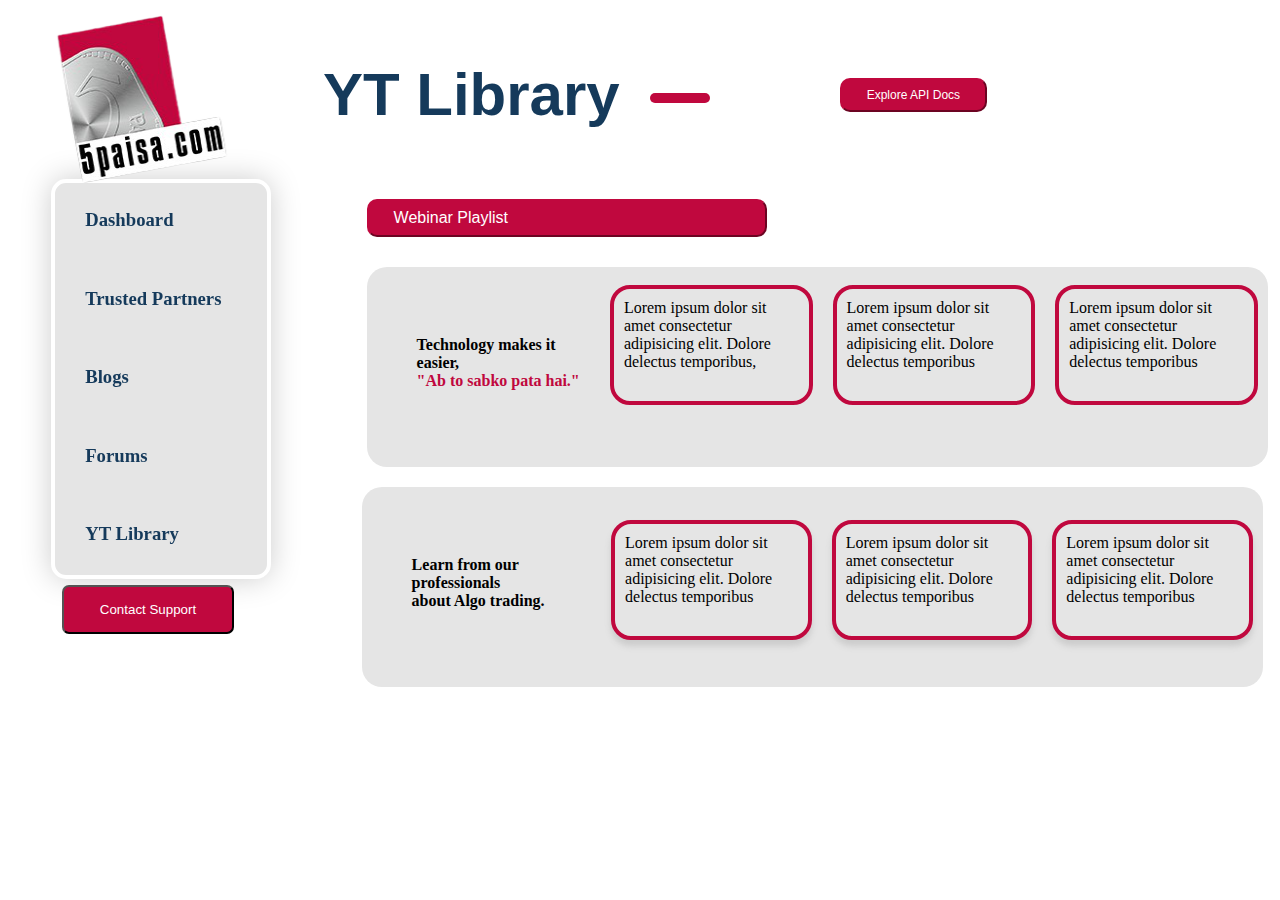
<file: yt/index.html>
<!DOCTYPE html>
<html lang="en">

<head>
    <meta charset="UTF-8">
    <meta http-equiv="X-UA-Compatible" content="IE=edge">
    <meta name="viewport" content="width=device-width, initial-scale=1.0">
    <title>YT page</title>

    <link rel="stylesheet" href="style.css">
    <link rel="stylesheet" href="responsive.css">
    <!-- <link rel="stylesheet" href="../responsive2.css"> -->
</head>

<body>
    <img src="../5paisa.png" alt="" class="paisa">

    <div class="part1">
        <h2>YT Library</h2>
        <div class="part1-dash"></div>
        <button class="part1button">Explore API Docs</button>
    </div>

    <!-- <div class="part31"> -->
        <div class="left">
            <div class="part3">
                <a href="../index.html">
                    <h3>Dashboard</h3>
                </a>
                <a href="../partner/partner.html">
                    <h3>Trusted Partners</h3>
                </a>
                <a href="#">
                    <h3>Blogs</h3>
                </a>
                <a href="#">
                    <h3>Forums</h3>
                </a>
                <a href="index.html">
                    <h3>YT Library</h3>
                </a>
                <!-- </div> -->
            </div>
        <button class="contact">Contact Support</button>

        </div>

        <div class="mobilepart3">
            <a href="../index.html">
                <h3>Dashboard</h3>
            </a>
            <a href="../partner/partner.html">
                <h3>Trusted Partners</h3>
            </a>
            <a href="#">
                <h3>Blogs</h3>
            </a>
            <a href="#">
                <h3>Forums</h3>
            </a>
            <a href="index.html">
                <h3>YT Library</h3>
            </a>
            <!-- </div> -->
        </div>
    


    <div class="part2">

        <div class="part2sec1">
            <button class="part22button">Webinar Playlist </button>


            <!-- <div class="part2content">
                <div class="part2-a">
                    <img src="part2.png" alt=""> -->
            <!-- <p>One stop for all your algo-trading requirements</p> -->
            <!-- </div>
                <div class="part2-a">
                    <img src="part2.png" alt="">
                    <p>Get subscription and services at a discounted prices</p>
                </div>
                <div class="part2-a">
                    <img src="part2.png" alt="">
                    <p>Learn how to transit from manual to completely automated trading journey</p>
                </div>
                <div class="part2-a">
                    <img src="part2.png" alt="">
                    <p>Unlimited access to forum,blogs and lot more..</p>
                </div>
            </div> -->
        </div>

        <div class="part2sec2">
            <div class="part2content">
                <div class="part2-a-para">
                    <p><b>Technology makes it easier,</b> <br><span id="seprate"><b>"Ab to sabko pata hai."</b></span>
                    </p>
                </div>
                <!-- <div class="part2-a">
                    
                </div> -->
                <div class="part2-a">
                    Lorem ipsum dolor sit amet consectetur adipisicing elit. Dolore delectus temporibus,
                </div>
                <div class="part2-a">
                    Lorem ipsum dolor sit amet consectetur adipisicing elit. Dolore delectus temporibus
                </div>
                <div class="part2-a">
                    Lorem ipsum dolor sit amet consectetur adipisicing elit. Dolore delectus temporibus
                </div>
            </div>
        </div>

        <div class="part3sec2">
            <div class="part3content">
                <div class="part3-a-para">
                    <p><b>Learn from our professionals <br> about Algo trading.</b></p>
                </div>
                <!-- <div class="part2-a">
                    
                </div> -->
                <div class="part3-a">
                    Lorem ipsum dolor sit amet consectetur adipisicing elit. Dolore delectus temporibus
                </div>
                <div class="part3-a">
                    Lorem ipsum dolor sit amet consectetur adipisicing elit. Dolore delectus temporibus
                </div>
                <div class="part3-a">
                    Lorem ipsum dolor sit amet consectetur adipisicing elit. Dolore delectus temporibus
                </div>
            </div>
        </div>

        <div class="part2sec3">
            <!-- <div class="part2sec3head">

        </div> -->
            <!-- <div class="bind">
            <div class="line"></div>
            <h2>Frequently Asked Questions</h2>
            <div class="line"></div>
        </div>
            <div class="part2sec3a">

                <div class="first">
                <div class="show" id="khul">
                    <h3>What is lorem ipsum?</h3>
                    <h4>+</h3>
                </div>
                <div class="hide" id="ja">
                <h3>Lorem ipsum dolor sit amet consectetur, adipisicing elit. Officiis, nihil.</h3>
            </div>
        </div>

            <div class="first">
                <div class="show">
                    <h3>What is lorem ipsum?</h3>
                    <h4>+</h3>
                </div>
                <div class="hide">
                <h3>Lorem ipsum dolor sit amet consectetur, adipisicing elit. Officiis, nihil.</h3>
            </div>
                </div>
                    </div>

            <div class="part2sec3a">
            <div class="first">
                <div class="show">
                    <h3>What is lorem ipsum?</h3>
                    <h4>+</h4>
                </div>
                <div class="hide">
                <h3>Lorem ipsum dolor sit amet consectetur, adipisicing elit. Officiis, nihil.</h3>
            </div>
            </div>

            <div class="first">
                <div class="show">
                    <h3>What is lorem ipsum?</h3>
                    <h4>+</h4>
                </div>
                <div class="hide">
                <h3>Lorem ipsum dolor sit amet consectetur, adipisicing elit. Officiis, nihil.</h3>
            </div>
            </div>
            </div>

            <div class="part2sec3a">
            <div class="first">
                <div class="show">
                    <h3>What is lorem ipsum?</h3>
                    <h4>+</h4>
                </div>
                <div class="hide">
                <h3>Lorem ipsum dolor sit amet consectetur, adipisicing elit. Officiis, nihil.</h3>
            </div>
            </div>

            <div class="first">
                <div class="show">
                    <h3>What is lorem ipsum?</h3>
                    <h4>+</h4>
                </div>
                <div class="hide">
                <h3>Lorem ipsum dolor sit amet consectetur, adipisicing elit. Officiis, nihil.</h3>
            </div>
            </div>
            </div>
        </div> -->

            <!-- <div class="part2sec4">
            <div class="part2sec4content">
                <h1>Testimonials</h1>
                <p>Lorem ipsum dolor, sit amet consectetur adipisicing elit. Reprehenderit numquam corporis provident
                    facere rerum alias eligendi, nihil esse non vero.</p>
            </div>

            <div class="person">
                <div class="circle"></div>

                <div class="square"></div>
            </div>
            <div class="person">
                <div class="circle"></div>

                <div class="square"></div>
                <!-- <div class="circle"></div> -->
            <!-- </div>
            <div class="person">
                <div class="circle"></div>

                <div class="square"></div>
                <!-- <div class="circle"></div> -->
            <!-- </div>
            <div class="person">
                <div class="circle"></div>
                <div class="square"></div>
            </div> -->




        </div>






    </div>

    



    <script src="index.js"></script>


</body>

</html>
</file>
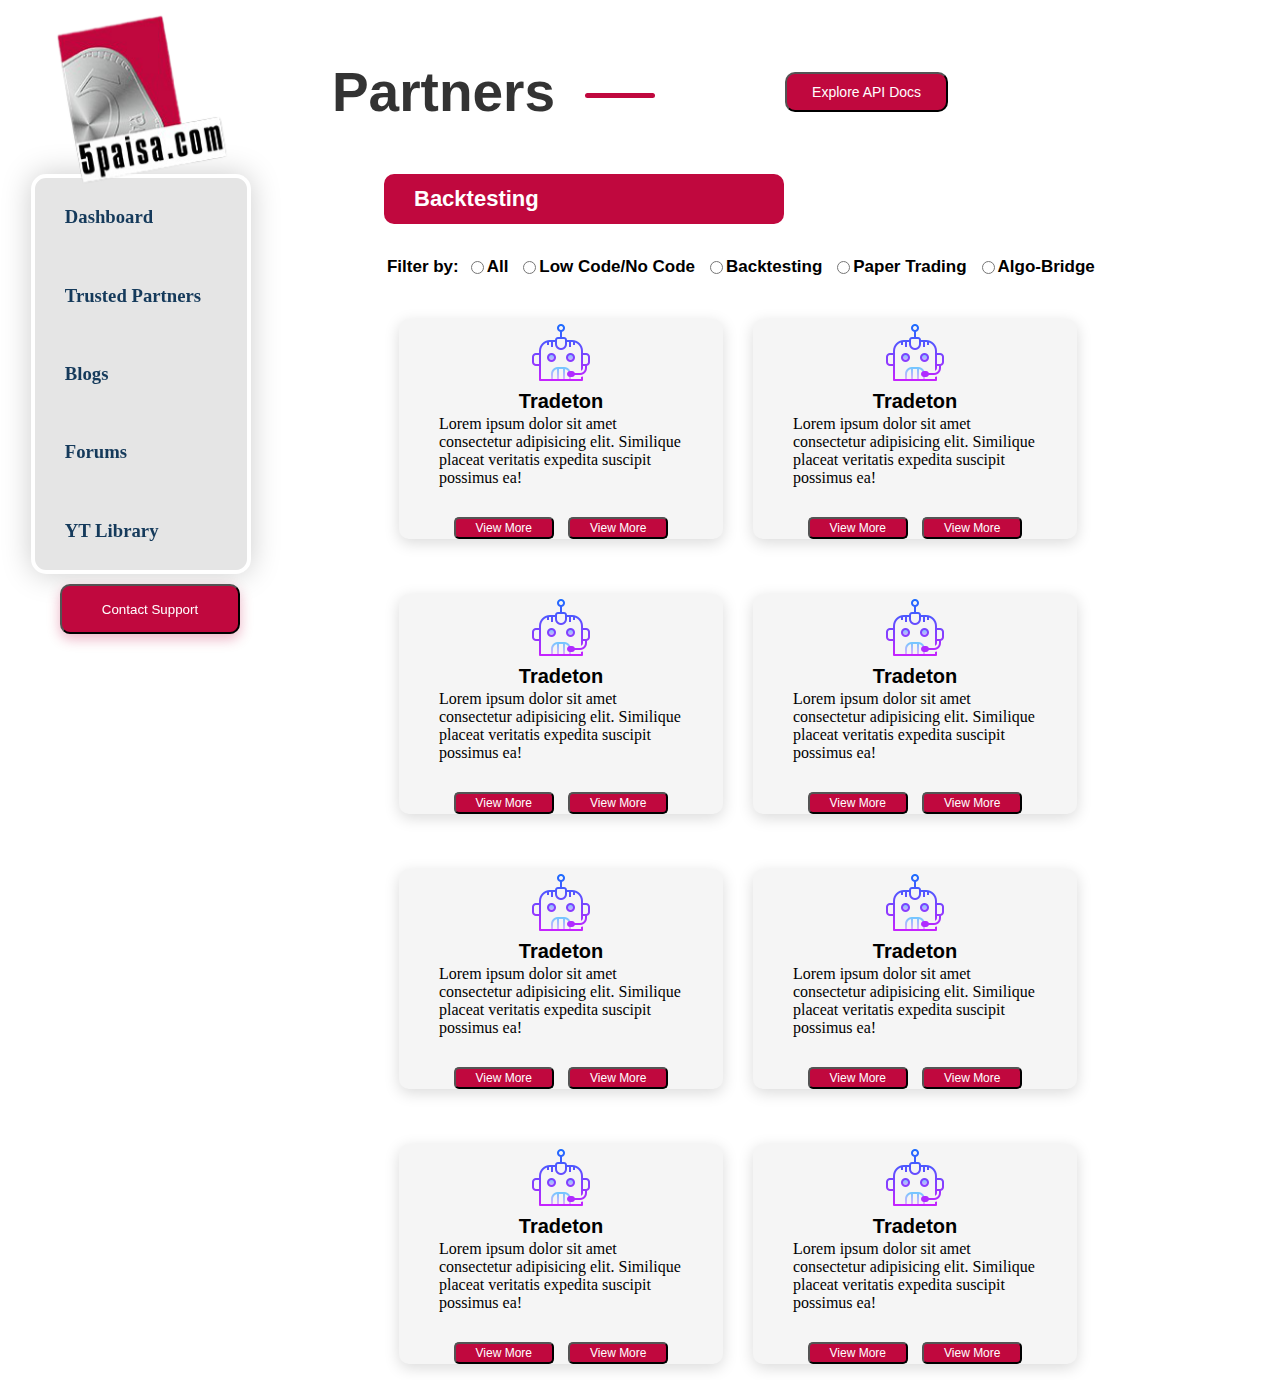
<file: partner/partner.html>
<!DOCTYPE html>
<html lang="en">

<head>
    <meta charset="UTF-8">
    <meta http-equiv="X-UA-Compatible" content="IE=edge">
    <meta name="viewport" content="width=device-width, initial-scale=1.0">
    <title>Partner</title>
    <link rel="stylesheet" href="partners.css">
</head>

<body>
    <img src="5paisa.png" alt="" class="paisa">
    <div class="pop" id="pop1">
        <div class="popmessage">

            <p class="close" id="close1">x</p> 

            <div class="poppartion">

                <div class="popcontent">

                    <div class="pophead">
                        <img src="../part2.png" alt="">
                        <div class="mainhead">
                            <h1>Tradeton</h1>
                            <p>It is a Low Code , No-Code Platform.</p>
                        </div>
                    </div>

                    <div class="popmaterial">
                        Lorem ipsum dolor sit amet consectetur adipisicing elit. Perferendis nihil, nulla omnis
                        voluptates
                        tempora expedita fugit, quibusdam obcaecati totam quis dicta quia, iste architecto nam delectus
                        eveniet
                        odio unde est illum eos adipisci. Ex deserunt reiciendis error earum distinctio fugiat sapiente
                        eligendi
                        in? Explicabo, quae? Lorem ipsum dolor sit amet consectetur adipisicing elit. Voluptatum esse
                        vitae ad quaerat. Architecto doloremque, dolores ratione rerum iusto harum, alias est
                        voluptatibus quia <span class="hide">  corrupti earum suscipit cupiditate vel dolor commodi, doloribus dignissimos
                        illum iste! Ex odio numquam veritatis nam suscipit cum deserunt nostrum quidem sed sint vel nisi
                        omnis aliquam, </span>
                    </div>
                </div>

                <div class="popline"></div>

                <div class="popproduct">
                    <div class="popproductelement">
                        <div class="amount">
                            <h1>PRODUCT - 1</h1>
                            <p>Rs 1000/-</p>
                        </div>
                        <img src="../part2.png" alt="">
                    </div>
                    <div class="popproductelement">
                        <div class="amount">
                            <h1>PRODUCT - 1</h1>
                            <p>Rs 1000/-</p>
                        </div>
                        <img src="../part2.png" alt="">

                    </div>
                    <div class="popproductelement">
                        <div class="amount">
                            <h1>PRODUCT - 1</h1>
                            <p>Rs 1000/-</p>
                        </div>
                        <img src="../part2.png" alt="">

                    </div>
                    <div class="popproductelement">
                        <div class="amount">
                            <h1>PRODUCT - 1</h1>
                            <p>Rs 1000/-</p>
                        </div>
                        <img src="../part2.png" alt="">

                    </div>
                </div>
            </div>


        </div>
        <!-- <h1>rohit</h1> -->
    </div>

    <div class="part1">
        <h2>Partners</h2>
        <div class="part1-dash"></div>
        <button class="part1button">Explore API Docs</button>
    </div>

    <div class="mobilepart3">
        <a href="../index.html">
            <h3>Home</h3>
        </a>
        <a href="partner.html">
            <h3>Trusted Partners</h3>
        </a>
        <a href="#">
            <h3>Blogs</h3>
        </a>
        <a href="#">
            <h3>Forums</h3>
        </a>
        <a href="../yt/index.html">
            <h3>YT Library</h3>
        </a>
        <!-- </div> -->
    </div>



    <div class="container">
        <div class="part11">
            <h2>Backtesting</h2>
        </div>
        <div class="part22">
            <p>Filter by:</p>
            <div class="same">
                <input type="radio">
                <p>All</p>
            </div>
            <div class="same">
                <input type="radio">
                <p>Low Code/No Code</p>
            </div>
            <div class="same">
                <input type="radio">
                <p>Backtesting</p>
            </div>
            <div class="same">
                <input type="radio">
                <p>Paper Trading</p>
            </div>
            <div class="same">
                <input type="radio">
                <p>Algo-Bridge</p>
            </div>

        </div>


        <div class="part33box">

            <div class="part33">
                <img src="../part2.png" alt="">
                <h2>Tradeton</h2>
                <p>Lorem ipsum dolor sit amet consectetur adipisicing elit. Similique placeat veritatis expedita
                    suscipit
                    possimus ea!</p>
                <div class="part33button">
                    <button class="activebut">View More</button>
                    <button class="activebut">View More</button>
                </div>
            </div>

            <div class="part33">
                <img src="../part2.png" alt="">
                <h2>Tradeton</h2>
                <p>Lorem ipsum dolor sit amet consectetur adipisicing elit. Similique placeat veritatis expedita
                    suscipit
                    possimus ea!</p>
                <div class="part33button">
                    <button class="activebut">View More</button>
                    <button class="activebut">View More</button>
                </div>
            </div>

        </div>

        <div class="part33box">

            <div class="part33">
                <img src="../part2.png" alt="">
                <h2>Tradeton</h2>
                <p>Lorem ipsum dolor sit amet consectetur adipisicing elit. Similique placeat veritatis expedita
                    suscipit
                    possimus ea!</p>
                <div class="part33button">
                    <button class="activebut">View More</button>
                    <button class="activebut">View More</button>
                </div>
            </div>

            <div class="part33">
                <img src="../part2.png" alt="">
                <h2>Tradeton</h2>
                <p>Lorem ipsum dolor sit amet consectetur adipisicing elit. Similique placeat veritatis expedita
                    suscipit
                    possimus ea!</p>
                <div class="part33button">
                    <button class="activebut">View More</button>
                    <button class="activebut">View More</button>
                </div>
            </div>

        </div>

        <div class="part33box">

            <div class="part33">
                <img src="../part2.png" alt="">
                <h2>Tradeton</h2>
                <p>Lorem ipsum dolor sit amet consectetur adipisicing elit. Similique placeat veritatis expedita
                    suscipit
                    possimus ea!</p>
                <div class="part33button">
                    <button class="activebut">View More</button>
                    <button class="activebut">View More</button>
                </div>
            </div>

            <div class="part33">
                <img src="../part2.png" alt="">
                <h2>Tradeton</h2>
                <p>Lorem ipsum dolor sit amet consectetur adipisicing elit. Similique placeat veritatis expedita
                    suscipit
                    possimus ea!</p>
                <div class="part33button">
                    <button class="activebut">View More</button>
                    <button class="activebut">View More</button>
                </div>
            </div>

        </div>

        <div class="part33box">

            <div class="part33">
                <img src="../part2.png" alt="">
                <h2>Tradeton</h2>
                <p>Lorem ipsum dolor sit amet consectetur adipisicing elit. Similique placeat veritatis expedita
                    suscipit
                    possimus ea!</p>
                <div class="part33button">
                    <button class="activebut">View More</button>
                    <button class="activebut">View More</button>
                </div>
            </div>

            <div class="part33">
                <img src="../part2.png" alt="">
                <h2>Tradeton</h2>
                <p>Lorem ipsum dolor sit amet consectetur adipisicing elit. Similique placeat veritatis expedita
                    suscipit
                    possimus ea!</p>
                <div class="part33button">
                    <button class="activebut">View More</button>
                    <button class="activebut">View More</button>
                </div>
            </div>

        </div>


    </div>

    <div class="left">
        <div class="part3">
            <a href="../index.html">
                <h3>Dashboard</h3>
            </a>
            <a href="partner.html">
                <h3>Trusted Partners</h3>
            </a>
            <a href="#">
                <h3>Blogs</h3>
            </a>
            <a href="#">
                <h3>Forums</h3>
            </a>
            <a href="../yt/index.html">
                <h3>YT Library</h3>
            </a>
            <!-- </div> -->
        </div>
       
        <button class="contact">Contact Support</button>
    
    </div>

    <script>
        // alert("rout");
        var active = document.querySelectorAll(".activebut");
        for(let i=0;i<active.length;i++){
            active[i].addEventListener("click" , function(){
               
                document.getElementById("pop1").style.display = "flex";
            })
        }

        var close1 = document.getElementById("close1");
        close1.addEventListener("click" , function(){
            document.getElementById("pop1").style.display = "none";
        })
    </script>

</body>

</html>
</file>
<file: yt/style.css>
*{
    margin: 0;
    padding: 0;
    box-sizing: border-box;
}
.mobilepart3{
    display: none;
}
.top{
    position: fixed;

}
button{
    cursor: pointer;
}

.part1{
    display: flex;
    justify-content: center;
    align-items: center;
    margin-top: 60px;
    /* height: 20vh; */
    /* background-color: blue; */
    
}

.part1 h2{
    font-size: 60px;
    font-family: 'Franklin Gothic Medium', 'Arial Narrow', Arial, sans-serif;
    color: #153a5b;
    margin:0px 30px;

}

.part1-dash{
    width: 60px;
    height: 10px;
    border-radius: 5px;
    background-color: #c0083e;
    margin-top: 7px;
    
}

.part1button{
    background-color: #c0083e;
    padding: 8px 25px 8px 25px;
    outline: none;
    border-radius: 10px;
    color: white;
    font-size: 12px;
    border-color: #c0083e;
    margin-left: 130px;
}
.part22button{
    background-color: #c0083e
    ;
    padding: 8px 25px 8px 25px;
    outline: none;
    border-color: #c0083e;
    border-radius: 10px;
    color: white;
    font-size: 16px;
    text-align:left;
    margin-left: 15px;
    width: 400px;
}

/* -------------------------------------------- */

.part2head{
    font-family: 'Gill Sans', 'Gill Sans MT', Calibri, 'Trebuchet MS', sans-serif;
    color:#153a5b ;
    padding: 18px 0px 18px 40px;
    


}

.part2{
    display: flex;
    flex-direction: column;
    justify-content: space-around;
    /* align-items: center; */
    width: 78%;
    float: right;
    padding: 70px;
    /* background-color: red; */
}
.part2content{
    display: flex;
    justify-content: space-around;
    align-items: center;
    /* margin-top: 10px; */
    column-gap: 20px;
    height: 100%;
    width: 100%;
    padding:10px;
    
}
.part2-a-para{
    padding-left: 40px;
}
.part3content{
    display: flex;
    justify-content: space-around;
    align-items: center;
    /* margin-top: 10px; */
    column-gap: 20px;
    height: 100%;
    width: 100%;
    padding:10px;
    
}
.part3-a-para{
    padding-left: 40px;
}


.part2-a{
    background-color: #e5e5e5;
    border:4px solid;
    border-color: #c0083e;
    border-radius: 20px;
    width: 215px;
    height: 120px;
    margin-top: -45px;
    padding: 10px;
    /* font-size: 20px; */
    /* box-shadow: 0px 6px 6px #CCCCCC; */
}
#seprate{
    color: #c0083e;
}
.part2-a img{
    padding: 10px;
    width: 100px;
}
.part3-a{
    /* font-size: 20px; */
    display: flex;
    flex-direction: column;
    align-items: center;
    margin-top: -40px;
    background-color: #e5e5e5;
    border:solid 4px;
    border-color: #c0083e;
    border-radius: 20px;
    width: 220px; 
    height: 120px; 
    margin-top: -15px;
    padding: 10px;
    
    box-shadow: 0px 6px 6px #CCCCCC;
}
.part3-a img{
    padding: 10px;
    width: 100px;
}
 .part2-a p{
    padding: 0px 20px 1px 20px;
    text-align: center;
    color: #153a5b;
} 


/* ---------------------------------------- */

.part3{
    width: 220px;
    height: 400px;
    border: 4px solid white;
    border-radius: 15px;
    box-shadow: 0px 0px 30px #CCCCCC;
    display: flex;
    flex-direction: column;
    align-items: center;
    align-items: flex-start;
    margin: auto;
    background-color: #e5e5e5;
    margin-top: 50px;
    position: fixed;
    left: 4%;
}


.part3 a{
    text-decoration: none;
    margin: auto 30px;
    color: #153a5b;
    

    align-items: flex-start; 

     text-align: center; 
   


    
}
.part3 a:after{
    background: none repeat scroll 0 0 transparent;
    bottom: 0;
    content: "";
    display: block;
    height: 3.6px;
    left: 50%;
    position: relative;
    background: #153a5b;
    transition: width 0.3s ease 0s, left 0.3s ease 0s;
    width: 0;

}
.part3 a:hover:after{
    width: 100%;
    left:0;

}


/* 


*/
/* ------------------------------------ */

.contact{
    padding: 15px 30px 15px 30px;
    margin: 456px 0px 0px 62px;
    outline: none;
    background-color: #c0083e;
    color: white;
    border-radius: 7px;
    width: 172px;
    position: fixed;
}


.part2sec2{
    width: 105%;
    /* padding: 70px; */
    border-radius: 20px;
    /* float: right; */
    background-color: #e5e5e5;
    height: 200px;
    /* padding: 70px; */
    margin: 30px 0px 0px 30px;
    margin-left: 15px;

}
.part3sec2{
    width: 105%;
    /* padding: 50px; */
    border-radius: 20px;
    /* float: right; */
    background-color: #e5e5e5;
    height: 200px;
    /* padding: 70px; */
    margin: 20px 0px 0px 30px;
    /* margin: 30px 0px 0px 30px; */
    margin-left: 10px;

}

p{
    text-align:left ;
    padding-left: -1px;
    padding-bottom: 5%;
}
/* ------------------------------------------------- */

.part2sec3 h2{
    font-family: 'Gill Sans', 'Gill Sans MT', Calibri, 'Trebuchet MS', sans-serif;
    color: #153a5b;
    padding: 18px 0px 0px 13px

    /* margin-top: 70px; */
    /* padding: 70px 0px 18px 120px */



}
.part2sec3a{

    margin: 25px 0px 25px 0px;
}

.hide{
    width: 350px;
    height: 100px;
    background-color: white;
    padding-left: 30px;
    padding-top: 20px;
    margin: 0px 0px 0px 20px;
    border-radius: 0px 0px 10px 10px;

    font-size: 13px;
    box-shadow: 0px 0px 15px #e5e5e5;
    display: none;


}

.show{
    width: 350px;
    height: 40px;
    display: flex;
    align-items: center;
    justify-content: space-between;
    border-radius: 10px;
    /* font-family: 'Gill Sa', 'Gill Sans MT', Calibri, 'Trebuchet MS', sans-serif; */
    font-family: 'Segoe UI', Tahoma, Geneva, Verdana, sans-serif;
    padding-left: 30px;
    color: #153a5b;
    font-size: 14px;
    background-color: white;
    box-shadow: 0px 0px 15px #e5e5e5;
    margin: 0px 0px 0px 20px;
    cursor: pointer;

}
.show h4{
    padding-right: 20px;
    color: #153a5b;
    font-size: 20px;
}
.part2sec3a{
    display: flex;
    justify-content: space-around;
}
.part2sec3{
    /* background-color: red; */
    width: 70%;
    /* padding: 70px 0px 18px 120px */
    margin: 25px 0px 0px 150px;

}

/* ----------------------------------------------- */

.part2sec4{
    width: 94%;
    border-radius: 20px;
    background-color: #e5e5e5;
    /* padding: 70px; */
    margin: 25px 0px 0px 40px ;

    height: 300px;
    display: flex;
    justify-content: space-around;
    align-items: center;
}
.part2sec4content{
    width: 20%;
    /* padding: 20px; */
    /* background-color: red; */
    color: #153a5b;
    margin: 0px 20px 0px 80px;

    font-family:'Segoe UI', Tahoma, Geneva, Verdana, sans-serif;
}
.part2sec4content p{
    font-size: 14px;
}

.square{
    width: 140px;
    height: 140px;
    border-radius: 20px;
    background-color: white;
}
.circle{
    width: 50px;
    height: 50px;
    border-radius: 50%;
    box-shadow: 7px 0px 7px #b2b2b2;
    
    background-color: white;
    margin: auto;
    position: relative;
    top: 20px;
}

/* .person{
    margin: 0px 10px 0px 10px;
} */
</file>
<file: yt/responsive.css>
@media only screen and (max-width: 950px){
    .mobilepart3{
        margin-top: 30px;
        display: flex;
        width: 80%;
        font-family: 'Segoe UI', Tahoma, Geneva, Verdana, sans-serif;
        /* background-color: red; */
        justify-content: space-around;
        align-items: center;
        margin: auto;
      }
      .mobilepart3 a{
       text-decoration: none;
       color: rgba(0, 0, 0, 0.8);
       margin-top: 30px;
       font-size: 2.3vw;
      }
      .left{
          display: none;
      }
    }




@media (max-width : 800px){

    .contact{ 
        outline: none;
        background-color: #c0083e;
        color: white;
        border-radius: 7px;
        position:relative;
        bottom: 10px;
        margin: 10px 10px;
    }



    .part3{
        border: none;
        box-shadow: none;
        padding: 0px !important;
        width: auto !important;
        height: auto;
        display: flex;
        flex-direction: row;
        justify-content: center;
        align-items: center;
        position: relative;
        flex-basis: 100%;
        width: 100%;
        padding: 20px 20px;
        left: 0px;
        margin: 50px 10px 20px 10px ;
        
    }
    .part3>a{
        padding: 10px 30px;
        margin: 0px;
    }


    .part1{
        justify-content: space-around;
    }
    .part2{
        flex-basis: 100%;
        width: 100%;
        padding: 20px 20px;
    }
    
    .part2sec2{
        margin: 20px 20px;
        width: auto;
        padding: 0px; 
        height: auto;
    }
    .part2content{
        margin-top: 0px;
        height: 100%;
        width: 100%;
        align-items: center;
        justify-content: center;
        padding:10px;
    }
    .part2-a{
        margin-top: 0px;
        /* width: 130px;
        height: 130px; */
    }
    .part2-a-para{
        padding: 10px;
    }

    /* .part3{
        flex-basis: 100%;
        width: 100%;
        padding: 20px 20px;
    } */
    
    .part3sec2{
        margin: 20px 20px;
        width: auto;
        padding: 0px; 
    }
    .part3content{
        margin-top: 0px;
        height: 100%;
        width: 100%;
        align-items: center;
        justify-content: center;
        padding:10px;
    }
    .part3-a{
        margin-top: 0px;
        /* width: 130px;
        height: 130px; */
    }
    .part3-a-para{
        padding: 10px;
    } 

    .part1-dash{
        display: none;
    }
    .part1button{
        margin-left: 30px;
    }

    .part22button{
        text-align: center;
        width: 100%;
        margin: 0px;
        font-size: 22px;
    }
}

@media (max-width : 600px){

    .part1{
        margin: 30px 0px 10px 0px;
    }
    .part3{
        border: none;
        box-shadow: none;
        padding: 0px !important;
        width: auto !important;
        height: auto;
        display: flex;
        flex-direction: column;
        justify-content: center;
        align-items: center;
        position: relative;
        flex-basis: 100%;
        width: 100%;
        padding: 20px 20px;
        left: 0px;
        margin: 50px 10px 20px 10px ;
        
    }
    .part2{
        padding: 0px;
    }
    .part1button{
        margin: 10px;
        padding: 10px 10px;

    }
    .part22button{
        width: auto;
        margin: 10px 10px;
        text-align: center;
        font-size: 22px;
    }


    .part2-a-para{
        font-size: 5vw;
    }
    .part2content {
        flex-direction: column;
    }

    .part2-a{
        /* height: 300px; */
        /* width: 300px; */
        margin: 10px;
        padding: 10px;
    }
    .part3-a{
        /* height: 300px; */
        /* width: 300px; */
        margin: 10px;
        padding: 10px;
    }
    .part2sec2{
        height: auto;
    }


    .part3-a-para{
        font-size: 5vw;
    }
    .part3content {
        flex-direction: column;
    }

    .part3-a{
        /* height: 300px; */
        /* width: 300px; */
        margin: 10px;
        padding: 10px;
    }
    .part3sec2{
        height: auto;
    }
    .part1 h2 {
        font-size: 50px;
    }
    .mobilepart3 a {
      
        font-size: 2.8vw;
        /* width: 9%; */
    }
    .mobilepart3{
        width: 90%;
    }

}

@media (max-width : 442px){
    .part1 h2 {
        font-size: 40px;
    }
    .part1button {
        margin: 5px;
        padding: 6px 3px
    }

}

.paisa {
    position: fixed;
    width: 185px;
    height: 180px;
    left: 49px;
    top: 10px;
    z-index: 10;
}

@media only screen and (max-width: 950px){
    .paisa{
        display: none;
    }
}
</file>
<file: responsive2.css>
@media only screen and (max-width: 1336px){
    .part2sec4content {
       
        margin: 0px 20px 0px 30px;
}
.square {
    width: 130px;
    height: 130px;
}
}


@media only screen and (max-width: 1194px){
    .part2sec4content {
       
        margin: 0px 10px 0px 30px;
        width: 17%;
}
    .square {
    width: 120px;
    height: 120px;
}
    .part2-a {
    width: 160px;
    height: 213px; 
}
    .part2sec4content h1{
        font-size: 26px;
    }
    .part2sec4content p{
        font-size: 12px;
    }
    .part2sec2content {
        width: 45%;
        margin-bottom: 15px;
    }
    .part2sec2 {
     
        padding: 30px;
        margin: 60px 0px 0px 30px;
    }
    .part2sec3 {
     
        margin: 25px 0px 0px 122px
    }
    .part2sec4 {
        height: 236px;
    }
  
}

@media only screen and (max-width: 1100px){
    .part2 {
        
        padding: 40px;
    }
    .part2sec3 {
     
        margin: 25px 0px 0px 122px
    }
    .contact {
        width: 180px;
        margin: 446px 0px 0px 33px;
    }
    .part3 {
    left: 2%;
    }
}

@media only screen and (max-width: 1100px){
    .part3 {
        width: 205px;
        height: 363px;
       
        margin-top: 50px;
       
    }
    .part3 a{
        font-size: 15px;
    }
    .part2sec4 {
        width: 102%;
    }
    .part2sec2 {
        width: 102%;
    }
    .part2content {
        display: flex;
        justify-content: space-around;
        align-items: center;
        width: 107%;
    }
    .part2-a {
        width: 160px;
        height: 211px;
    }
    .part2 {
        padding: 15px;
        margin-top: 35px;
    }
}
@media only screen and (max-width: 666px){
    .part2sec4{
        margin: 25px 0px 0px 0px;
        width: 110%;
    }
    .square {
        width: 100px;
        height: 100px;
    }
    .part2-a {
        width: 140px;
        height: 216px;
    }
}

@media only screen and (max-width: 950px){
    .paisa{
        display: none;
    }
    .mobilepart3{
        margin-top: 30px;
        display: flex;
        width: 80%;
        font-family: 'Segoe UI', Tahoma, Geneva, Verdana, sans-serif;
        /* background-color: red; */
        justify-content: space-around;
        align-items: center;
        margin: auto;
      }
      .mobilepart3 a{
       text-decoration: none;
       color: rgba(0, 0, 0, 0.8);
       margin-top: 30px;
       font-size: 2.3vw;

      }
      .part2 {
        display: flex;
        flex-direction: column;
        justify-content: space-around;
        /* align-items: center; */
        width: 100%;
      }
      .left{
          display: none;

      }
      .show {
        width: 40vw;
      }
}

@media only screen and (max-width: 476px){
    .sec4line {
        width: 8vw;
    }
    .sec4res h1{
        font-size: 5vw;
    }
    .show{
        padding-left: 5px;
        font-size: 11px;
    }
    .show h4 {
        padding-right: 5px;
    }
    .mobtest {
    margin: 40px 0px 40px 6px;
    }
    .mobtestcontainer img {
        border-radius: 50%;
        width: 80px;
        height: 80px;
    }
    .mobtestline {
        width: 96px;
    }
    .part2sec2content {
        width: 55%;
    }
    .part2sec3 {
        margin: 0px 0px 0px 122px;
    }
    .part2sec2content {
        margin-bottom: 0px;
        margin-top: 9px;
    }
    .part2-b {
    width: 170px;
    height: 165px;
    }
    .mobilepart3 a{
        font-size: 3vw; 
    }
    .mobilepart3 {
       
        width: 97%;
  }
  .btn{
      position: relative;
      right: 20px;
  }
}

@media only screen and (max-width: 390px){
    .sec4line {
        width: 4vw;
    }
    .part2sec3 {
        margin: 0px 0px 0px 114px;
    }
    .part1-dash {
        width: 42px;
    }
    .part1 h2 {
        margin-right: 14px;
    }
}

@media only screen and (max-width: 1096px){



}
</file>
<file: partner/partners.css>
*{
    margin: 0;
    padding: 0;
    box-sizing: border-box;
}
.top{
    position: fixed;

}
button{
    cursor: pointer;
}
.but{
    padding: 0px 10px 10px 0px;
}

.part1{
    display: flex;
    justify-content: center;
    align-items: center;
    margin-top: 60px;
    /* height: 20vh; */
    /* background-color: blue; */
    
}

.part1 h2{
    font-size: 55px;
    font-family: 'Franklin Gothic Medium', 'Arial Narrow', Arial, sans-serif;
    color: rgba(0, 0, 0, 0.8);
    margin-right: 30px;

}

.part1-dash{
    width: 70px;
    height: 5px;
    border-radius: 5px;
    background-color: #C0083E;
    margin-top: 7px;
    
}

.part1button{
    background-color: #C0083E;
    padding: 10px 25px 10px 25px;
    outline: none;
    border-radius: 10px;
    color: white;
    font-size: 14px;
    margin-left: 130px;
}

/* --------------------------------------------------- */

.part3{
    width: 220px;
    height: 400px;
    border: 4px solid white;
    border-radius: 15px;
    box-shadow: 0px 0px 30px #CCCCCC;
    display: flex;
    flex-direction: column;
    /* align-items: center; */
    align-items: flex-start;
    margin: auto;
    background-color: #e5e5e5;
    margin-top: 50px;
    /* position: fixed; */
    left: 4%;


}

.left{
    width: 22%;
    /* display: flex; */
    position: fixed;
    z-index: 1;
}


.part3 a{
    text-decoration: none;
    margin: auto 30px;
    color: #153a5b;

    /* align-items: flex-start; */

    /* text-align: center; */
   


    /* padding: ; */
}
/* .contact{
    padding: 15px 30px 15px 30px;
    margin: 30px 0px 0px 62px;
    outline: none;
    background-color: #C0083E;
    color: white;
    border-radius: 7px;
    width: 210px;
    position:fixed;
    bottom: 90px;
    bottom: 90px;
} */
.contact{
height: 50px;
width: 180px;
/* margin-top: 10px; */
border-radius: 10px;
box-shadow: 0px 5px 13px 0px #c0083e4d;
/* padding: 15px 30px 15px 30px; */
/* margin: 470px 0px 0px 62px; */
margin: 10px 0px 0px 60px;
outline: none;
    background-color: #c0083e;
    color: white;
    /* border-radius: 7px; */
    /* width: 146px; */
    /* position: fixed; */
}


/* ---------------------------------------part1 */
.container{
    width: 70%;
    float: right;
}
.part11{
    width: 400px;
    height: 50px;
    background-color: #C0083E;
    border-radius: 10px;
    display: flex;
    align-items: center;
    padding-left: 30px;
    margin-top: 50px;
   

}
.part11 h2{
    color: white;
    font-size: 22px;
    /* font-family:'Franklin Gothic Medium', 'Arial Narrow', Arial, sans-serif; */
    font-family: -apple-system, BlinkMacSystemFont, 'Segoe UI', Roboto, Oxygen, Ubuntu, Cantarell, 'Open Sans', 'Helvetica Neue', sans-serif;
}

/* --------------------part2------------- */
.part22{
    display: flex;
    margin-top: 30px;
    align-items: center;
    /* background-color: red; */
    width: 80%;
    justify-content: space-around;
    font-weight: bold;
    font-size: 17px;
    font-family:'Segoe UI', Tahoma, Geneva, Verdana, sans-serif;
}
.same{
    display: flex;
    align-items: center;
    margin: 3px;
}
.same input{
    margin: 0px 3px 0px 3px;
}

/* --------------part33 ------------ */

.part33{
    margin-top: 60px;
    width: 324px;
    height: 220px;
    /* width: 340px; */
    /* height: 235px; */
    /* background-color: #f2f2f2; */
    border-radius: 10px;
    /* box-shadow: 0px 0px 10px #e5e5e5; */
    display: flex;
    flex-direction: column;
    align-items: center;
    margin: 39px 15px 16px 15px;
    background: #F5F5F5;
     box-shadow: 0px 4px 15px rgba(0, 0, 0, 0.15);
/* border-radius: 10px; */

    /* justify-content: center; */

}
.part33 img{
    margin: 5px 0px 2px 0px;
}
.part33 h2{
    font-size: 20px;
    font-family: 'Segoe UI', Tahoma, Geneva, Verdana, sans-serif;
}
.part33 p{
    padding: 0px 40px 0px 40px;
    margin-top: 2px;
}
.part33button{
    margin-top: 30px;
}
.part33button button{
    background-color: #C0083E;
    padding: 2px 20px 2px 20px;
    border-radius:5px;
    font-size: 12px;
    color: white;
    margin:0px 5px 0px 5px;

}

.part33box{
    display: flex;
    /* background-color: red; */

}
.mobilepart3{
    display: none;
    position: relative;
    z-index: 1;
}


@media only screen and (max-width: 1210px){
    .part22{
     
        width: 90%;
   
}
.contact {
    
    margin: 10px 0px 0px 62px;
}
}
@media only screen and (max-width: 1078px){
    .part22{
     
        width: 95%;
   
}
.same input{
    margin: 0px 1px 0px 1px;
}

}
@media only screen and (max-width: 1078px){

    .part22{
     
        width: 100%;
   
}
}
@media only screen and (max-width: 1196px){
    .contact {
        margin: 10px 0px 0px 30px;
    }
}

@media only screen and (max-width: 950px){
    .left{
        display: none;
    }
    .mobilepart3{
        margin-top: 30px;
        display: flex;
        width: 80%;
        font-family: 'Segoe UI', Tahoma, Geneva, Verdana, sans-serif;
        /* background-color: red; */
        justify-content: space-around;
        align-items: center;
        margin: auto;
      }
      .mobilepart3 a{
       text-decoration: none;
       color: rgba(0, 0, 0, 0.8);
       margin-top: 30px;
       font-size: 2.3vw;

      }
      .part2 {
        display: flex;
        flex-direction: column;
        justify-content: space-around;
        /* align-items: center; */
        width: 100%;
      }
      .container {
        width: 100%;
      }
      .part33box {
        display: flex;
        justify-content: center;
      }
      .part11{
        margin: 50px 0px 10px 20px;
      }
}
@media only screen and (max-width: 700px){
   .part22{
       display: flex;
       flex-direction: column;
       align-items: flex-start;
       margin-left: 50px;
   }
   .part33button {
    margin-top: 30px;
}
.part22 {
    width: 50%;
}

}

@media only screen and (max-width: 616px){
    .part33 {
        margin-top: 60px;
        width: 340px;
        height: 250px;
    }
    .part33 p {
        padding: 0px 10px 0px 10px;
    }
    .part33button button {
        background-color: #C0083E;
        padding: 2px 10px 2px 10px;
    }    
    .part33button {
        margin-top: 20px;
    }
    .part1 h2 {
        font-size: 50px;
    }
    .part1button {
       
      
       
        font-size: 12px;
        margin-left: 70px;
    }

}
@media only screen and (max-width: 520px){
    .part1button {
        
        margin-left: 30px;
    }
    .part1button {
        background-color: #C0083E
        ;
        padding: 10px 10px 10px 10px;
    }
    .part11 {
        width: 350px;
    }
}
@media only screen and (max-width: 520px){
    .part1-dash {
        width: 40px;
    }
    .part1 h2 {
        font-size: 45px;
    }
    .part11 {
        /* width: 350px; */
        height: 40px;
    }
    .part1button {
        background-color: #C0083E;
        padding: 6px 10px 6px 10px;
    }
    .mobilepart3 a{
        font-size: 12px;
    }
    .mobilepart3 {
       
        width: 93%;
    }
    .part33button button {
   
        margin: 0px 0px 0px 0px;
    }
}

@media only screen and (max-width: 406px){
    .mobilepart3 {
       
        width: 97%;
    }
    .part1 h2 {
      
        margin-right: 10px;
}
.part1button {
    margin-left: 10px;
}
.part33button button {
   
    margin: 0px 0px 0px 0px;
}
.part33button button {
 
    padding: 2px 2px 2px 2px;
}
.part33{
    height: 270px;
}
.part11 {
    width: 249px;
}
}




/* ---------------------------------------------pop------------------- */
.pop{
    display: flex;
    justify-content: center;
    align-items: center;
    /* margin: auto; */
    height: 100vh;
    position: fixed;
    top: 10px;
    width: 100%;
    z-index: 10;

}
.popmessage{
    width: 90%;
    height: 90vh;
    background-color: #f2f2f2;
    border-radius: 10px;
    position: fixed;
    /* margin: 0 auto; */
    box-shadow: 0px 0px 10px #cccccc;
}

.close{
    float: right;
    margin: 10px 20px 0px 0px;
    font-size: 40px;
   
 
}

.pophead{
    display: flex;
    justify-content: flex-start;
    align-items: center;
}
.pophead img{
    width: 120px;
    height: 120px;

}
.mainhead{
    display: flex;
    flex-direction: column;
    margin-left: 25px;
}
.mainhead h1{
    font-family: 'Segoe UI', Tahoma, Geneva, Verdana, sans-serif;
    font-weight: bold;
    color: #153a5b;
}
.mainhead p{
    font-family: 'Times New Roman', Times, serif;
    color: #153a5b;
}
.popcontent{
    width: 70%;
    /* margin-left: 200px; */
    padding: 0px 40px 0px 100px;

}
.poppdroduct{
    display: flex;
    flex-direction: column;
    width: 30%;
}
.popproductelement{
    width: 200px;
    height: 90px;
    background-color: #ffffff;
    box-shadow: 0px 10px 10px #b2b2b2;
    border-radius: 10px;
    display: flex;
    justify-content: space-around;
    margin: 20px;
    align-items: center;
    margin-left: 50px;


    
}
.poppartion{
    display: flex;
    margin-top: 70px;
}
.amount{
    display: flex;
    flex-direction: column;
    align-items: center;
    justify-content: center;
}
.amount h1{
    font-family: 'Segoe UI', Tahoma, Geneva, Verdana, sans-serif;
    font-size: 18px;

}

.pop{
    display: none;
}
.popline{
    width: 3px;
    height: 350px;
    background-color: #cccccc;
    margin-top: 70px;
}

@media only screen and (max-width: 890px){
    .popcontent {
        padding: 0px 40px 0px 40px;
    }
    .popproductelement {
        width: 180px;
        height: 90px;
    }
    .amount h1 {
    font-size: 14px;
    }
}

@media only screen and (max-width: 682px){
    .popcontent {
        padding: 0px 20px 0px 10px;
    }
    .popproductelement {
        margin-left: 20px;
    }
}
@media only screen and (max-width: 682px){
    .popline{
        display: none;
    }
    .poppartion{
        flex-direction: column;
    }
    .popcontent{
        width: 100%;
    }
    .popproduct{
        display: flex;

    }
    .popproductelement {
        width: 200px;
        height: 120px;
        padding: 2px;
        flex-direction: column-reverse;
    }


}
@media only screen and (max-width: 582px){
    .popproductelement {
        width: 280px;
        height: 130px;
        padding: 2px;
        margin: 20px 5px 0px 5px; 
    }
    .hide{
        display: none;
    }
}
.paisa {
    position: fixed;
    width: 185px;
    height: 180px;
    left: 49px;
    top: 10px;
    z-index: 10;
}

@media only screen and (max-width: 950px){
    .paisa{
        display: none;
    }
}
</file>
